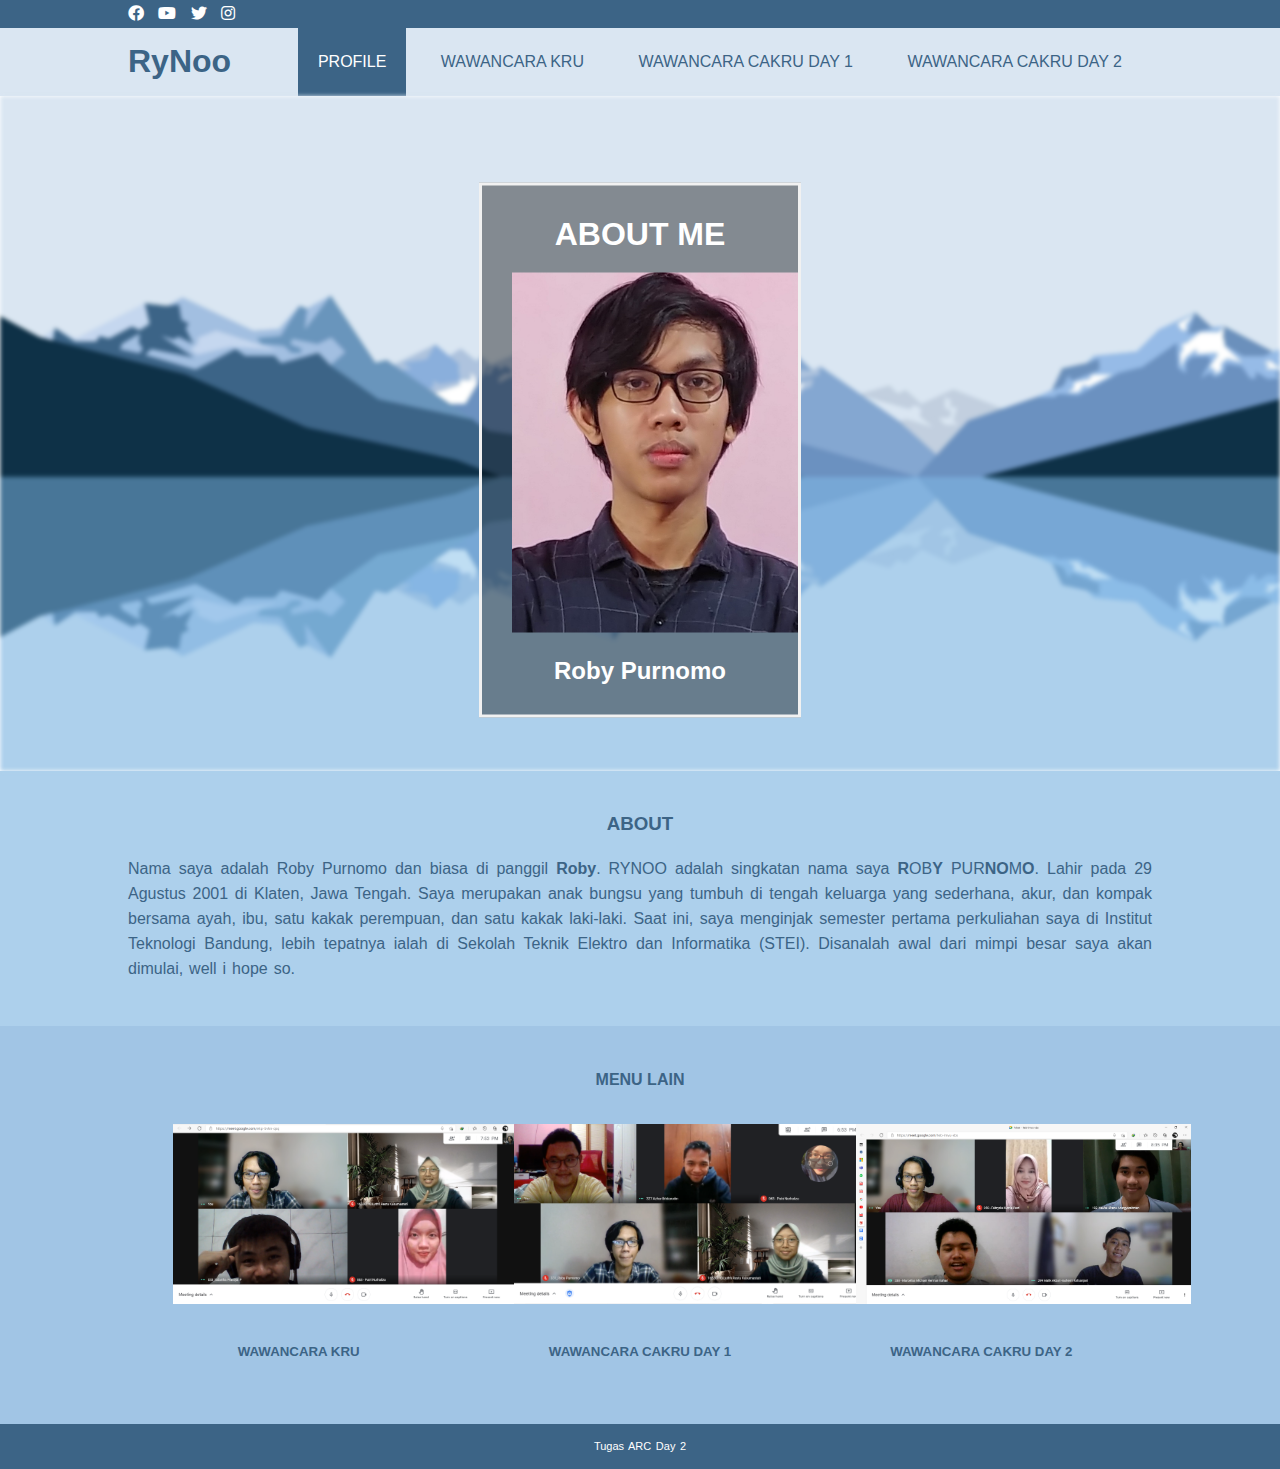
<file: index.html>
<!DOCTYPE html>
<html>
<head>
	<meta charset="utf-8">
	<meta name="viewport" content="width=device-width, initial-scale=1">
	<title>Roby Purnomo</title>
	<link rel="stylesheet" type="text/css" href="css/style.css">
	<link rel="stylesheet" type="text/css" href="https://cdnjs.cloudflare.com/ajax/libs/font-awesome/5.15.1/css/all.min.css">
	<script src="https://code.jquery.com/jquery-3.5.1.min.js" integrity="sha256-9/aliU8dGd2tb6OSsuzixeV4y/faTqgFtohetphbbj0=" crossorigin="anonymous"></script>
</head>
<body>

	<!-- loader-->
	<div class="bg-loader">
		<div class="loader"></div>
	</div>
	<!-- header -->
	<div class="medsos">
		<div class="container">
			<ul>
				<li><a href="https://web.facebook.com/profile.php?id=100004304928023"><i class="fab fa-facebook"></i></a></li>
				<li><a href="https://www.youtube.com/channel/UCZly7WsHXOSC3b7TlJjT1zQ?view_as=subscriber"><i class="fab fa-youtube"></i></a></li>
				<li><a href="https://twitter.com/Rynoo36484609"><i class="fab fa-twitter"></i></a></li>
				<li><a href="https://www.instagram.com/robypurenomo/"><i class="fab fa-instagram"></i></a></li>
			</ul>
		</div>
	</div>
	<header>
		<div class="container">
			<h1><a href="index.html">RyNoo</a></h1>
			<ul>
				<li class="active"><a href="index.html">PROFILE</a></li>
				<li><a href="page1.html">WAWANCARA KRU</a></li>
				<li><a href="page2.html">WAWANCARA CAKRU DAY 1</a></li>
				<li><a href="page3.html">WAWANCARA CAKRU DAY 2</a></li>
			</ul>
		</div>
	</header>

	<!-- banner -->
	<div class="banner-background"></div>

	<div class="text-banner">
		<h1>ABOUT ME</h1>
		<div class="image">
			<img src="img/Roby.jpg">
		</div>
	  	<h2>Roby Purnomo</h2>
	</div>

	<!-- about -->
	<section class="about">
		<div class="container">
			<h3>ABOUT</h3>
			<p>Nama saya adalah Roby Purnomo dan biasa di panggil <strong>Roby</strong>. RYNOO adalah singkatan nama saya <strong>R</strong>OB<strong>Y</strong> PUR<strong>NO</strong>M<strong>O</strong>. Lahir pada 29 Agustus 2001 di Klaten, Jawa Tengah. Saya merupakan anak bungsu yang tumbuh di tengah keluarga yang sederhana, akur, dan kompak bersama ayah, ibu, satu kakak perempuan, dan satu kakak laki-laki. Saat ini, saya menginjak semester pertama perkuliahan saya di Institut Teknologi Bandung, lebih tepatnya ialah di Sekolah Teknik Elektro dan Informatika (STEI). Disanalah awal dari mimpi besar saya akan dimulai, well i hope so.</p>
		</div>
	</section>

	<!-- menu -->
	<section class="menu">
		<div class="container">
			<h4>MENU LAIN</h4>
			<div class="box">
				<div class="col-3">
					<div class="gambar">
						<a href="page1.html"><img src="img/kru.png"></a>
					</div>
					<h5><a href="page1.html">WAWANCARA KRU</a></h5>
				</div>
				<div class="col-3">
					<div class="gambar">
						<a href="page2.html"><img src="img/cakru day 1.png"></a>
					</div>
					<h5><a href="page2.html">WAWANCARA CAKRU DAY 1</a></h5>
				</div>
				<div class="col-3">
					<div class="gambar">
						<a href="page3.html"><img src="img/cakru day 2.png"></a>
					</div>
					<h5><a href="page3.html">WAWANCARA CAKRU DAY 2</a></h5>
				</div>
			</div>
		</div>
	</section>

	<!-- footer -->
	<footer>
		<div class="container">
			<p>
				Tugas ARC Day 2
			</p>
		</div>
	</footer>

	<script type="text/javascript">
		$(document).ready(function(){
			$(".bg-loader").hide();
		})
	</script>
</body>
</html>
</file>
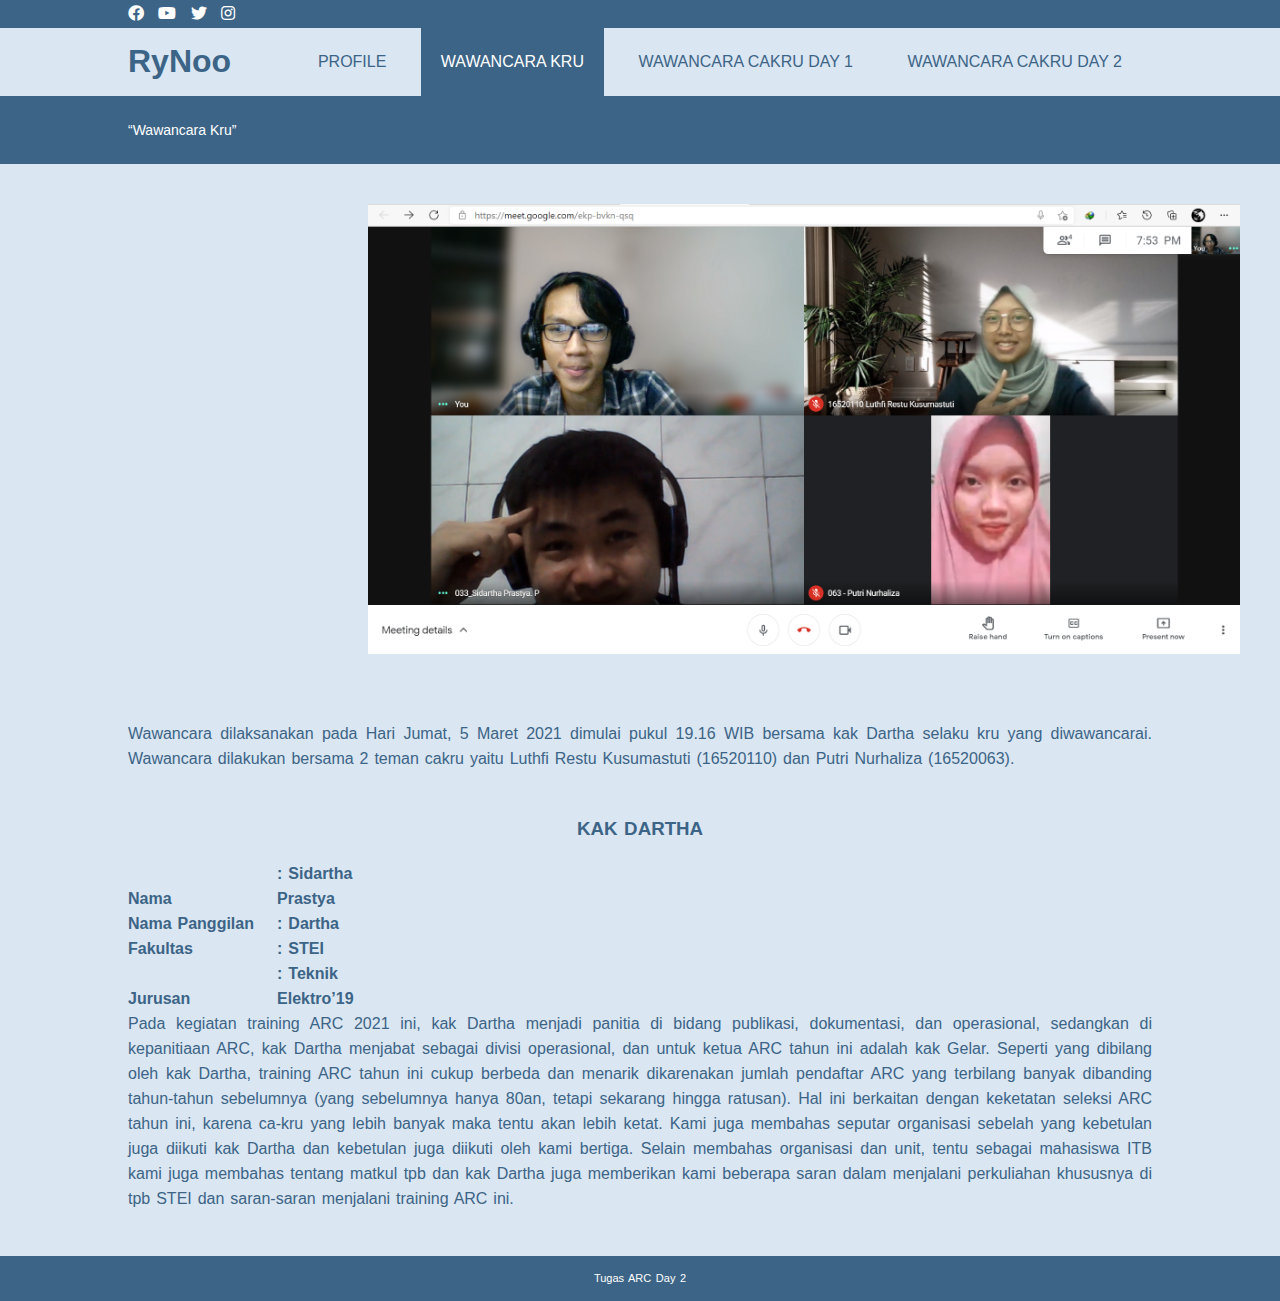
<file: page1.html>
<!DOCTYPE html>
<html>
<head>
	<meta charset="utf-8">
	<meta name="viewport" content="width=device-width, initial-scale=1">
	<title>WAWANCARA KRU</title>
	<link rel="stylesheet" type="text/css" href="css/style.css">
	<link rel="stylesheet" type="text/css" href="https://cdnjs.cloudflare.com/ajax/libs/font-awesome/5.15.1/css/all.min.css">
	<script src="https://code.jquery.com/jquery-3.5.1.min.js" integrity="sha256-9/aliU8dGd2tb6OSsuzixeV4y/faTqgFtohetphbbj0=" crossorigin="anonymous"></script>
</head>
<body>

	<!-- loader-->
	<div class="bg-loader">
		<div class="loader"></div>
	</div>
	<!-- header -->
	<div class="medsos">
		<div class="container">
			<ul>
				<li><a href="https://web.facebook.com/profile.php?id=100004304928023"><i class="fab fa-facebook"></i></a></li>
				<li><a href="https://www.youtube.com/channel/UCZly7WsHXOSC3b7TlJjT1zQ?view_as=subscriber"><i class="fab fa-youtube"></i></a></li>
				<li><a href="https://twitter.com/Rynoo36484609"><i class="fab fa-twitter"></i></a></li>
				<li><a href="https://www.instagram.com/robypurenomo/"><i class="fab fa-instagram"></i></a></li>
			</ul>
		</div>
	</div>
	<header>
		<div class="container">
			<h1><a href="index.html">RyNoo</a></h1>
			<ul>
				<li><a href="index.html">PROFILE</a></li>
				<li class="active"><a href="page1.html">WAWANCARA KRU</a></li>
				<li><a href="page2.html">WAWANCARA CAKRU DAY 1</a></li>
				<li><a href="page3.html">WAWANCARA CAKRU DAY 2</a></li>
			</ul>
		</div>
	</header>

	<!--label-->
	<section class="label">
		<div class="container">
			<q>Wawancara Kru</q>
		</div>
	</section>

	<!-- about -->
	<section class="Isi">
		<div class="container">
			<div class="page1">
				<img src="img/kru.png">
				<p>Wawancara dilaksanakan pada Hari Jumat, 5 Maret 2021 dimulai pukul 19.16 WIB bersama kak Dartha selaku kru yang diwawancarai. Wawancara dilakukan bersama 2 teman cakru yaitu Luthfi Restu Kusumastuti (16520110) dan Putri Nurhaliza (16520063).</p>
				<h3>KAK DARTHA</h3>
				<ul>
					<li><b>Nama</b></li>
					<li><b>:  Sidartha Prastya</b></li>
				</ul>
				<ul>
					<li><b>Nama Panggilan</b></li>
					<li><b>:  Dartha</b></li>
				</ul>
				<ul>
					<li><b>Fakultas</b></li>
					<li><b>:  STEI</b></li>
				</ul>
				<ul>
					<li><b>Jurusan</b></li>
					<li><b>:  Teknik Elektro’19</b></li>
				</ul>
				<p>Pada kegiatan training ARC 2021 ini, kak Dartha menjadi panitia di bidang publikasi, dokumentasi, dan operasional, sedangkan di kepanitiaan ARC, kak Dartha menjabat sebagai divisi operasional, dan untuk ketua ARC tahun ini adalah kak Gelar. Seperti yang dibilang oleh kak Dartha, training ARC tahun ini cukup berbeda dan menarik dikarenakan jumlah pendaftar ARC yang terbilang banyak dibanding tahun-tahun sebelumnya (yang sebelumnya hanya 80an, tetapi sekarang hingga ratusan). Hal ini berkaitan dengan keketatan seleksi ARC tahun ini, karena ca-kru yang lebih banyak maka tentu akan lebih ketat. Kami juga membahas seputar organisasi sebelah yang kebetulan juga diikuti kak Dartha dan kebetulan juga diikuti oleh kami bertiga. Selain membahas organisasi dan unit, tentu sebagai mahasiswa ITB kami juga membahas tentang matkul tpb dan kak Dartha juga memberikan kami beberapa saran dalam menjalani perkuliahan khususnya di tpb STEI dan saran-saran menjalani training ARC ini.</p>
			</div>
			
		</div>
	</section>

	<!-- footer -->
	<footer>
		<div class="container">
			<p>
				Tugas ARC Day 2
			</p>
		</div>
	</footer>

	<script type="text/javascript">
		$(document).ready(function(){
			$(".bg-loader").hide();
		})
	</script>
</body>
</html>
</file>
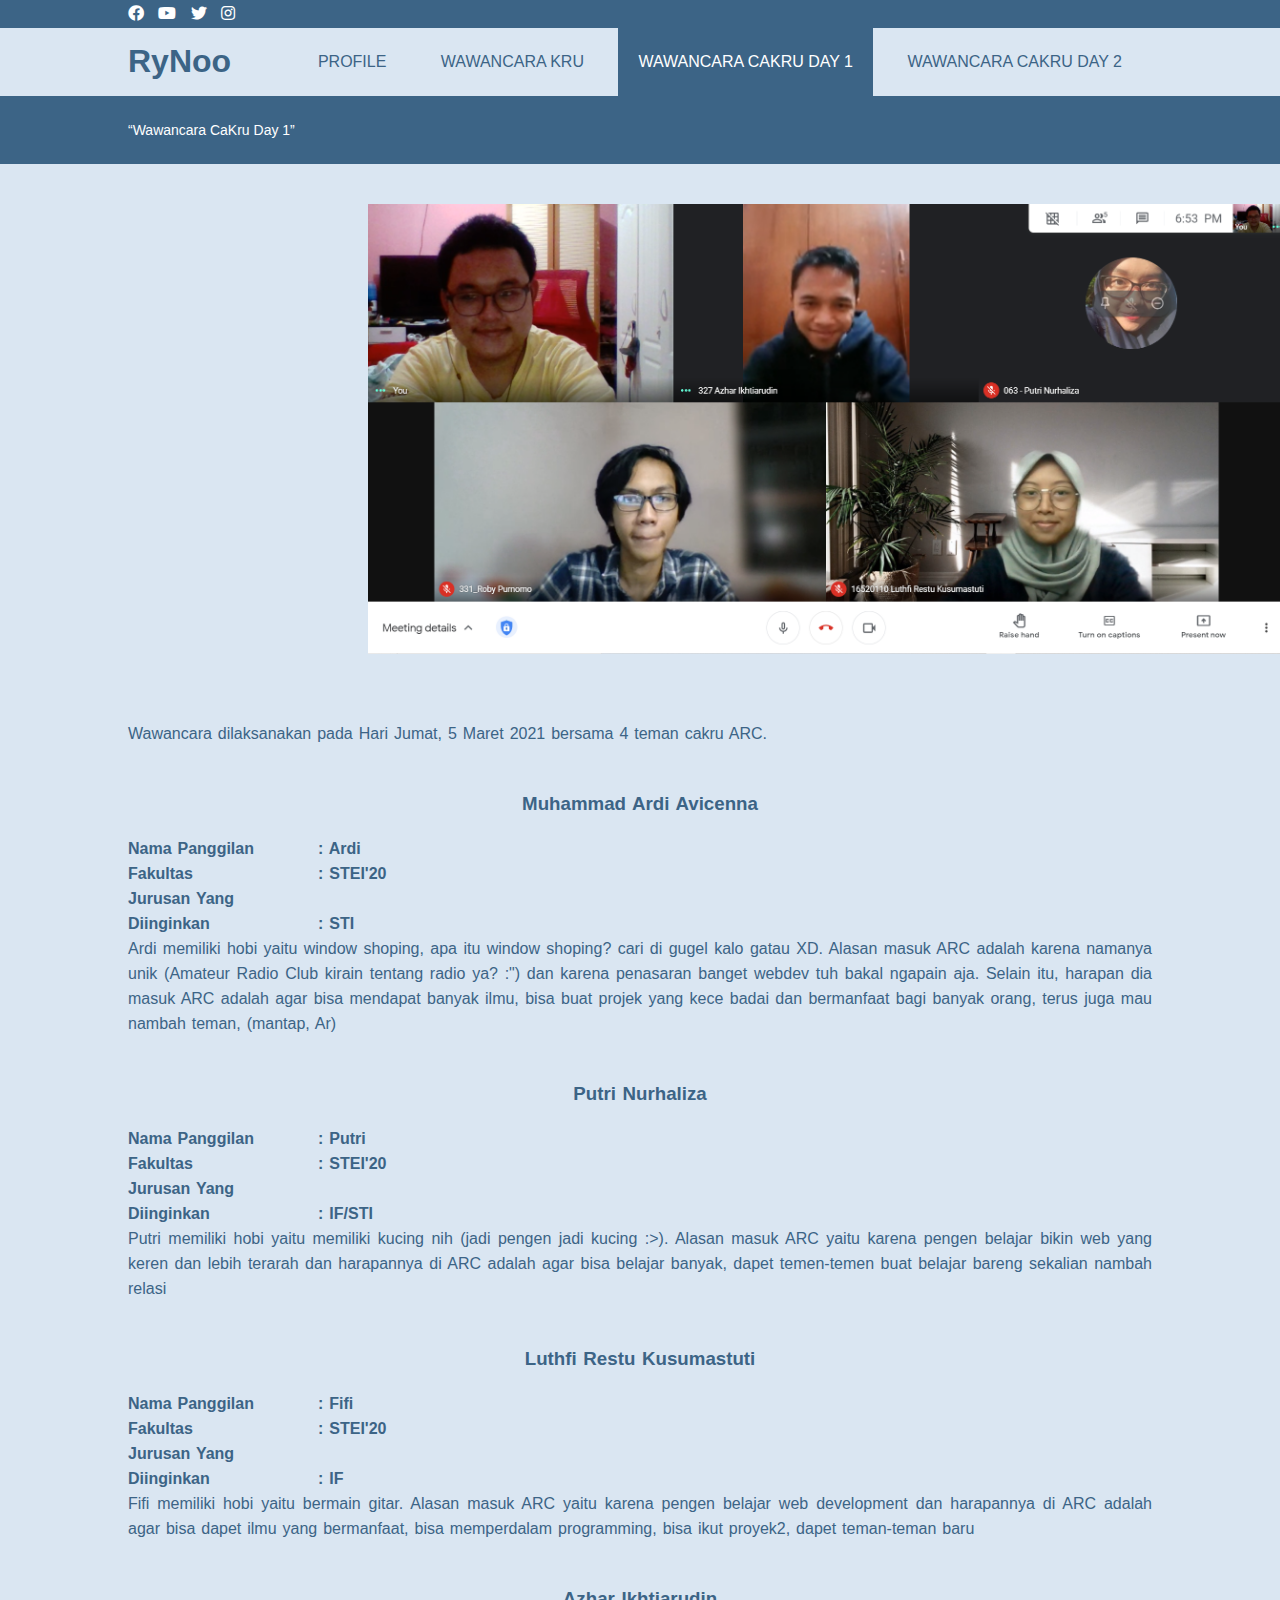
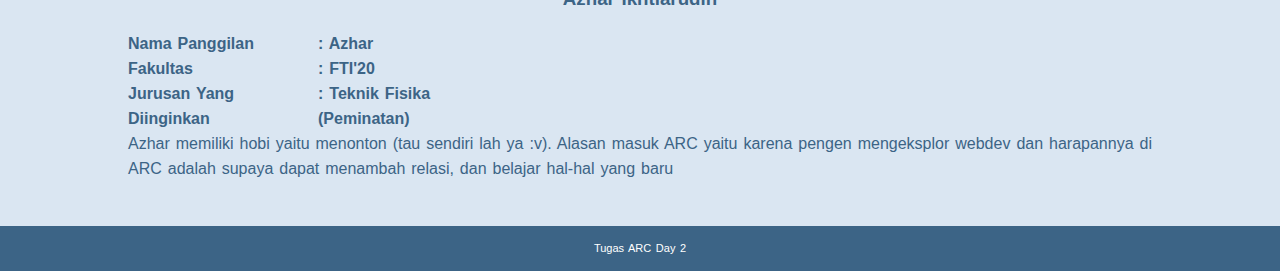
<file: page2.html>
<!DOCTYPE html>
<html>
<head>
	<meta charset="utf-8">
	<meta name="viewport" content="width=device-width, initial-scale=1">
	<title>WAWANCARA KRU</title>
	<link rel="stylesheet" type="text/css" href="css/style.css">
	<link rel="stylesheet" type="text/css" href="https://cdnjs.cloudflare.com/ajax/libs/font-awesome/5.15.1/css/all.min.css">
	<script src="https://code.jquery.com/jquery-3.5.1.min.js" integrity="sha256-9/aliU8dGd2tb6OSsuzixeV4y/faTqgFtohetphbbj0=" crossorigin="anonymous"></script>
</head>
<body>

	<!-- loader-->
	<div class="bg-loader">
		<div class="loader"></div>
	</div>
	<!-- header -->
	<div class="medsos">
		<div class="container">
			<ul>
				<li><a href="https://web.facebook.com/profile.php?id=100004304928023"><i class="fab fa-facebook"></i></a></li>
				<li><a href="https://www.youtube.com/channel/UCZly7WsHXOSC3b7TlJjT1zQ?view_as=subscriber"><i class="fab fa-youtube"></i></a></li>
				<li><a href="https://twitter.com/Rynoo36484609"><i class="fab fa-twitter"></i></a></li>
				<li><a href="https://www.instagram.com/robypurenomo/"><i class="fab fa-instagram"></i></a></li>
			</ul>
		</div>
	</div>
	<header>
		<div class="container">
			<h1><a href="index.html">RyNoo</a></h1>
			<ul>
				<li><a href="index.html">PROFILE</a></li>
				<li><a href="page1.html">WAWANCARA KRU</a></li>
				<li class="active"><a href="page2.html">WAWANCARA CAKRU DAY 1</a></li>
				<li><a href="page3.html">WAWANCARA CAKRU DAY 2</a></li>
			</ul>
		</div>
	</header>

	<!--label-->
	<section class="label">
		<div class="container">
			<q>Wawancara CaKru Day 1</q>
		</div>
	</section>

	<!-- about -->
	<section class="Isi">
		<div class="container">
			<div class="page2">
				<img src="img/cakru day 1.png">
				<p>Wawancara dilaksanakan pada Hari Jumat, 5 Maret 2021 bersama 4 teman cakru ARC.</p>
				<h3>Muhammad Ardi Avicenna</h3>
				<ul>
					<li><b>Nama Panggilan</b></li>
					<li><b>:  Ardi</b></li>
				</ul>
				<ul>
					<li><b>Fakultas</b></li>
					<li><b>:  STEI'20</b></li>
				</ul>
				<ul>
					<li><b>Jurusan Yang Diinginkan</b></li>
					<li><b>:  STI</b></li>
				</ul>
				<p>Ardi memiliki hobi yaitu window shoping, apa itu window shoping? cari di gugel kalo gatau XD. Alasan masuk ARC adalah karena namanya unik (Amateur Radio Club kirain tentang radio ya? :") dan karena penasaran banget webdev tuh bakal ngapain aja. Selain itu, harapan dia masuk ARC adalah agar bisa mendapat banyak ilmu, bisa buat projek yang kece badai dan bermanfaat bagi banyak orang, terus juga mau nambah teman, (mantap, Ar)</p>
				<h3>Putri Nurhaliza</h3>
				<ul>
					<li><b>Nama Panggilan</b></li>
					<li><b>:  Putri</b></li>
				</ul>
				<ul>
					<li><b>Fakultas</b></li>
					<li><b>:  STEI'20</b></li>
				</ul>
				<ul>
					<li><b>Jurusan Yang Diinginkan</b></li>
					<li><b>:  IF/STI</b></li>
				</ul>
				<p>Putri memiliki hobi yaitu memiliki kucing nih (jadi pengen jadi kucing :>). Alasan masuk ARC yaitu karena pengen belajar bikin web yang keren dan lebih terarah dan harapannya di ARC adalah agar bisa belajar banyak, dapet temen-temen buat belajar bareng sekalian nambah relasi</p>
				<h3>Luthfi Restu Kusumastuti</h3>
				<ul>
					<li><b>Nama Panggilan</b></li>
					<li><b>:  Fifi</b></li>
				</ul>
				<ul>
					<li><b>Fakultas</b></li>
					<li><b>:  STEI'20</b></li>
				</ul>
				<ul>
					<li><b>Jurusan Yang Diinginkan</b></li>
					<li><b>:  IF</b></li>
				</ul>
				<p>Fifi memiliki hobi yaitu bermain gitar. Alasan masuk ARC yaitu karena pengen belajar web development dan harapannya di ARC adalah agar bisa dapet ilmu yang bermanfaat, bisa memperdalam programming, bisa ikut proyek2, dapet teman-teman baru</p>
				<h3>Azhar Ikhtiarudin</h3>
				<ul>
					<li><b>Nama Panggilan</b></li>
					<li><b>:  Azhar</b></li>
				</ul>
				<ul>
					<li><b>Fakultas</b></li>
					<li><b>:  FTI'20</b></li>
				</ul>
				<ul>
					<li><b>Jurusan Yang Diinginkan</b></li>
					<li><b>:  Teknik Fisika (Peminatan)</b></li>
				</ul>
				<p>Azhar memiliki hobi yaitu menonton (tau sendiri lah ya :v). Alasan masuk ARC yaitu karena pengen mengeksplor webdev dan harapannya di ARC adalah supaya dapat menambah relasi, dan belajar hal-hal yang baru</p>
			</div>
			
		</div>
	</section>

	<!-- footer -->
	<footer>
		<div class="container">
			<p>
				Tugas ARC Day 2
			</p>
		</div>
	</footer>

	<script type="text/javascript">
		$(document).ready(function(){
			$(".bg-loader").hide();
		})
	</script>
</body>
</html>
</file>
<file: css/style.css>
* {
	padding: 0;
	margin: 0;
	font-family: sans-serif;
}
a {
	color: inherit;
	text-decoration: none;
}
.medsos {
	padding: 5px 0;
	background-color: #3C6486;
}
.medsos ul li {
	display: inline-block;
	color: #fff;
	margin-right: 10px;
}
.container {
	width: 80%;
	margin: 0 auto;
}
.container:after {
	content: '';
	display: block;
	clear: both;
}
header {
	background-color: #DAE6F2;
}
header h1 {
	float: left;
	padding: 15px 0;
	color: #3C6486;
}
header ul {
	float: right;
}
header ul li {
	display: inline-block;
	margin-right: 10px;
	color: #3C6486;
}
header ul li a {
	padding: 25px 20px;
	display: inline-block;
}
header ul li a:hover {
	background-color: #3C6486;
	color: #fff;
}
.active {
	background-color: #3C6486;
	color: #fff;
}
.banner-background {
	height: 75vh;
	background-image:  url('../img/banner.jpg');
	background-size: cover;
	position: relative;
	display: flex;
	justify-content: center;
	filter: blur(0px);
  	-webkit-filter: blur(2px);
}
.image {
	max-width: 360px;
	/*width: 100%;*/
	margin: 0 auto;
}

.text-banner img {
	padding-top: 20px;
	padding-bottom: 20px;
	height: 40vh;
}
.text-banner {
	background-color: rgb(0,0,0); /* Fallback color */
	background-color: rgba(0,0,0,0.4); /* Black w/opacity/see-through */
	color: white;
	font-weight: bold;
	border: 3px solid #f1f1f1;
	position: absolute;
	top: 50%;
	left: 50%;
	transform: translate(-50%, -50%);
	z-index: 2;
	width: 20%;
	padding: 30px;
	text-align: center;
}


.banner h2 {
	color: #3C6486;
	float: left;
	padding: 45px 0;
}
.about {
	background-color: #ADD0EC;
	word-spacing: 1.5px;
	line-height: 25px;
	padding-top: 40px;
}
.Isi {
	background-color: #DAE6F2;
	word-spacing: 1.5px;
	line-height: 25px;
	padding-top: 40px;
}
.page1 img {
	height: 50vh;
	padding-left: 240px;
	padding-bottom: 60px;
}
.page1 ul {
	margin: 0;
}
.page1 ul li {
	display: inline-block;
	width : 13%;
	margin-right: 10px;
}
.page2 img {
	height: 50vh;
	padding-left: 240px;
	padding-bottom: 60px;
}
.page2 ul li {
	display: inline-block;
	width : 17%;
	margin-right: 10px;
}





.label {
	background-color: #3C6486;
	padding: 25px 0;
}
.label q {
	color: #fff;
	font-size: 14px;
}
section h3 {
	padding-top: : 40px 0;
	margin-bottom: 20px;
	text-align: center;
	color: #3C6486;
}
section b {
	color: #3C6486;
	text-align: justify;
	padding-bottom: 100px;
}
section p {
	color: #3C6486;
	text-align: justify;
	padding-bottom: 45px;
}
.menu {
	background-color: #A1C5E5;
	padding-bottom: 20px;
}

section h4 {
	text-align: center;
	color: #3C6486;
	padding-top: 45px;
	margin-bottom: 10px;
}
.box {
	color: #3C6486;
}
.box .col-3 {
	width: 33.333%;
	padding: 25px 0;
	box-sizing: border-box;
	float: left;
	/*border: 1px solid red;*/
}
.gambar {
	width: 70px;
	height: 200px;
	font-size: 25px;
}
.gambar img {
	height: 20vh;
	align-items: center;
	margin-left: 45px;
}
.box .col-3 h5 {
	margin: 20px 0;
	text-align: center;
}
footer {
	padding: 10px;
	background-color: #3C6486;
}
footer p {
	color: #fff;
	word-spacing: 1.5px;
	line-height: 25px;
	text-align: center;
	font-size: 11px;
}
.bg-loader {
	background-color: #eee;
	position: fixed;
	top: 0;
	left: 0;
	right: 0;
	bottom: 0;
	z-index: 9999;
	display: flex;
	justify-content: center;
	align-items: center;
}
.bg-loader .loader {
	width: 100px;
	height: 100px;
	border:3px solid #fff;
	border-radius: 50%;
	border-top-color: #3C6486;
	border-right-color: #3C6486;
	border-bottom-color: #3C6486;
	animation: loading .75s linear infinite;
}
@keyframes loading {
	100% {
		transform: rotate(360deg);
	}
}
</file>
